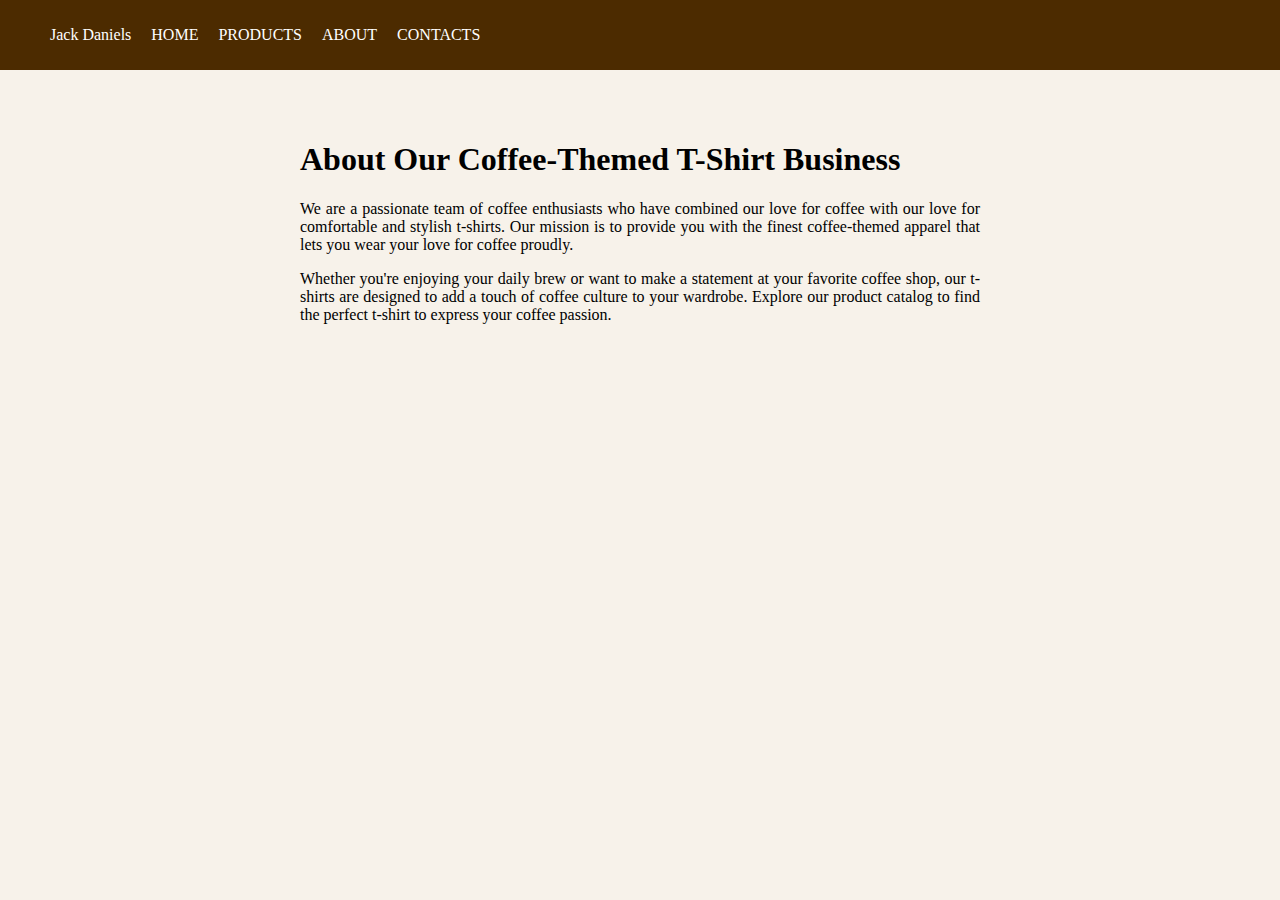
<file: about.html>
<!DOCTYPE html>
<html lang="en">
<head>
    <meta charset="UTF-8">
    <meta name="viewport" content="width=device-width, initial-scale=1.0">
    <link rel="stylesheet" href="styles.css">
    <link href="https://fonts.googleapis.com/css2?family=Merriweather:wght@300&family=Source+Sans+Pro:wght@300&display=swap" rel="stylesheet">
    <title>About Us</title>
</head>
<body>
    <header>
        <nav class="navbar">
            <ul class="nav-links">
                <li><a href="index.html">Jack Daniels</a></li>
                <li><a href="index.html">HOME</a></li>
                <li><a href="products.html">PRODUCTS</a></li>
                <li><a href="about.html">ABOUT</a></li>
                <li><a href="contacts.html">CONTACTS</a></li>
            </ul>
        </nav>
    </header>
    <section class="background-image">
        <h1>About Our Coffee-Themed T-Shirt Business</h1>
        <p>
            We are a passionate team of coffee enthusiasts who have combined our love for coffee with our love for comfortable and stylish t-shirts. Our mission is to provide you with the finest coffee-themed apparel that lets you wear your love for coffee proudly.
        </p>
        <p>
            Whether you're enjoying your daily brew or want to make a statement at your favorite coffee shop, our t-shirts are designed to add a touch of coffee culture to your wardrobe. Explore our product catalog to find the perfect t-shirt to express your coffee passion.
        </p>
    </section>
</body>
</html>
</file>
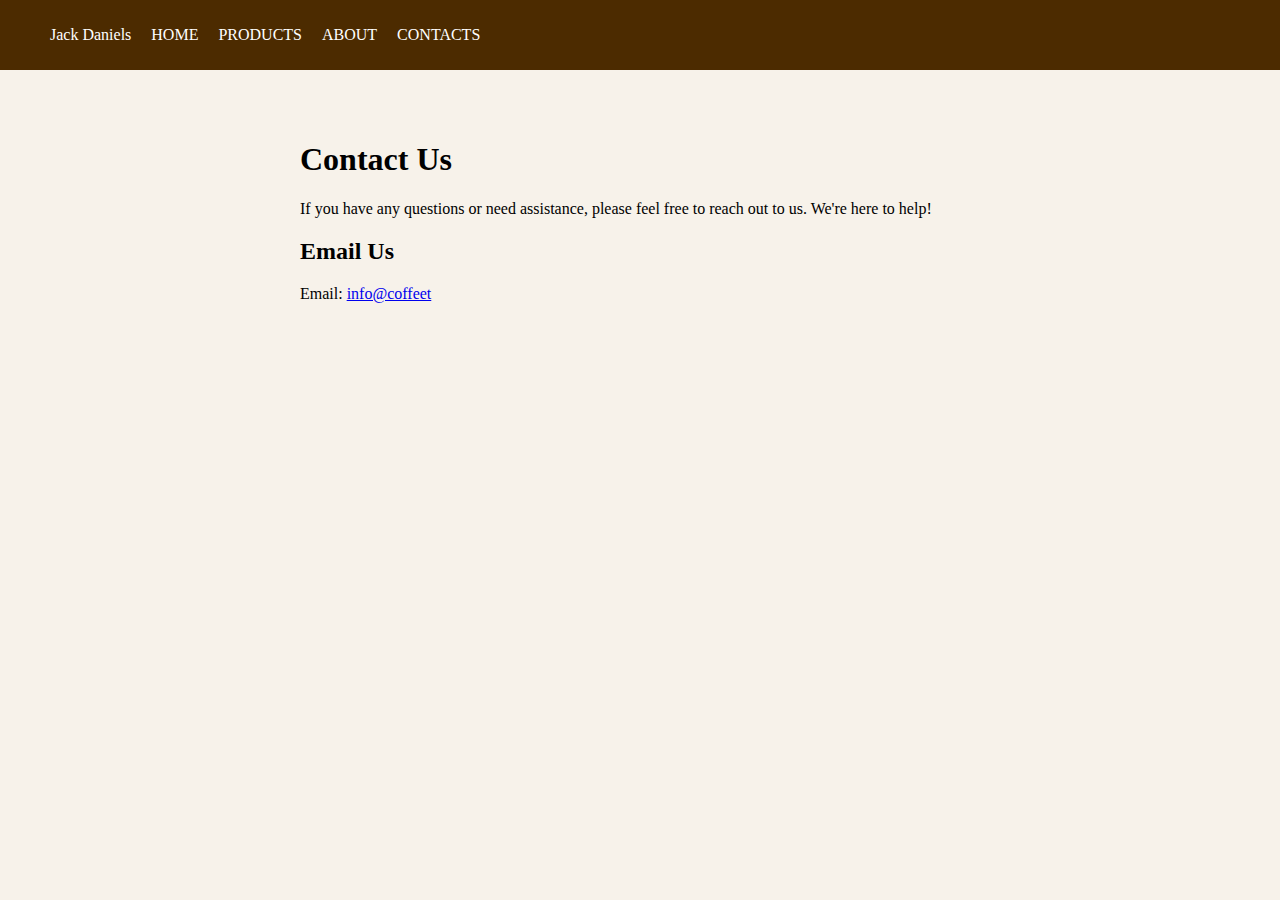
<file: contacts.html>
<!DOCTYPE html>
<html lang="en">
<head>
    <meta charset="UTF-8">
    <meta name="viewport" content="width=device-width, initial-scale=1.0">
    <link rel="stylesheet" href="styles.css">
    <link href="https://fonts.googleapis.com/css2?family=Merriweather:wght@300&family=Source+Sans+Pro:wght@300&display=swap" rel="stylesheet">
    <title>Contact Us</title>
</head>
<body>
    <header>
        <nav class="navbar">
            <ul class="nav-links">
                <li><a href="index.html">Jack Daniels</a></li>
                <li><a href="index.html">HOME</a></li>
                <li><a href="products.html">PRODUCTS</a></li>
                <li><a href="about.html">ABOUT</a></li>
                <li><a href="contacts.html">CONTACTS</a></li>
            </ul>
        </nav>
    </header>
    <section class="background-image">
        <h1>Contact Us</h1>
        <p>
            If you have any questions or need assistance, please feel free to reach out to us. We're here to help!
        </p>
        <h2>Email Us</h2>
        <p>Email: <a href="mailto:info@coffeetees.com">info@coffeet
</file>
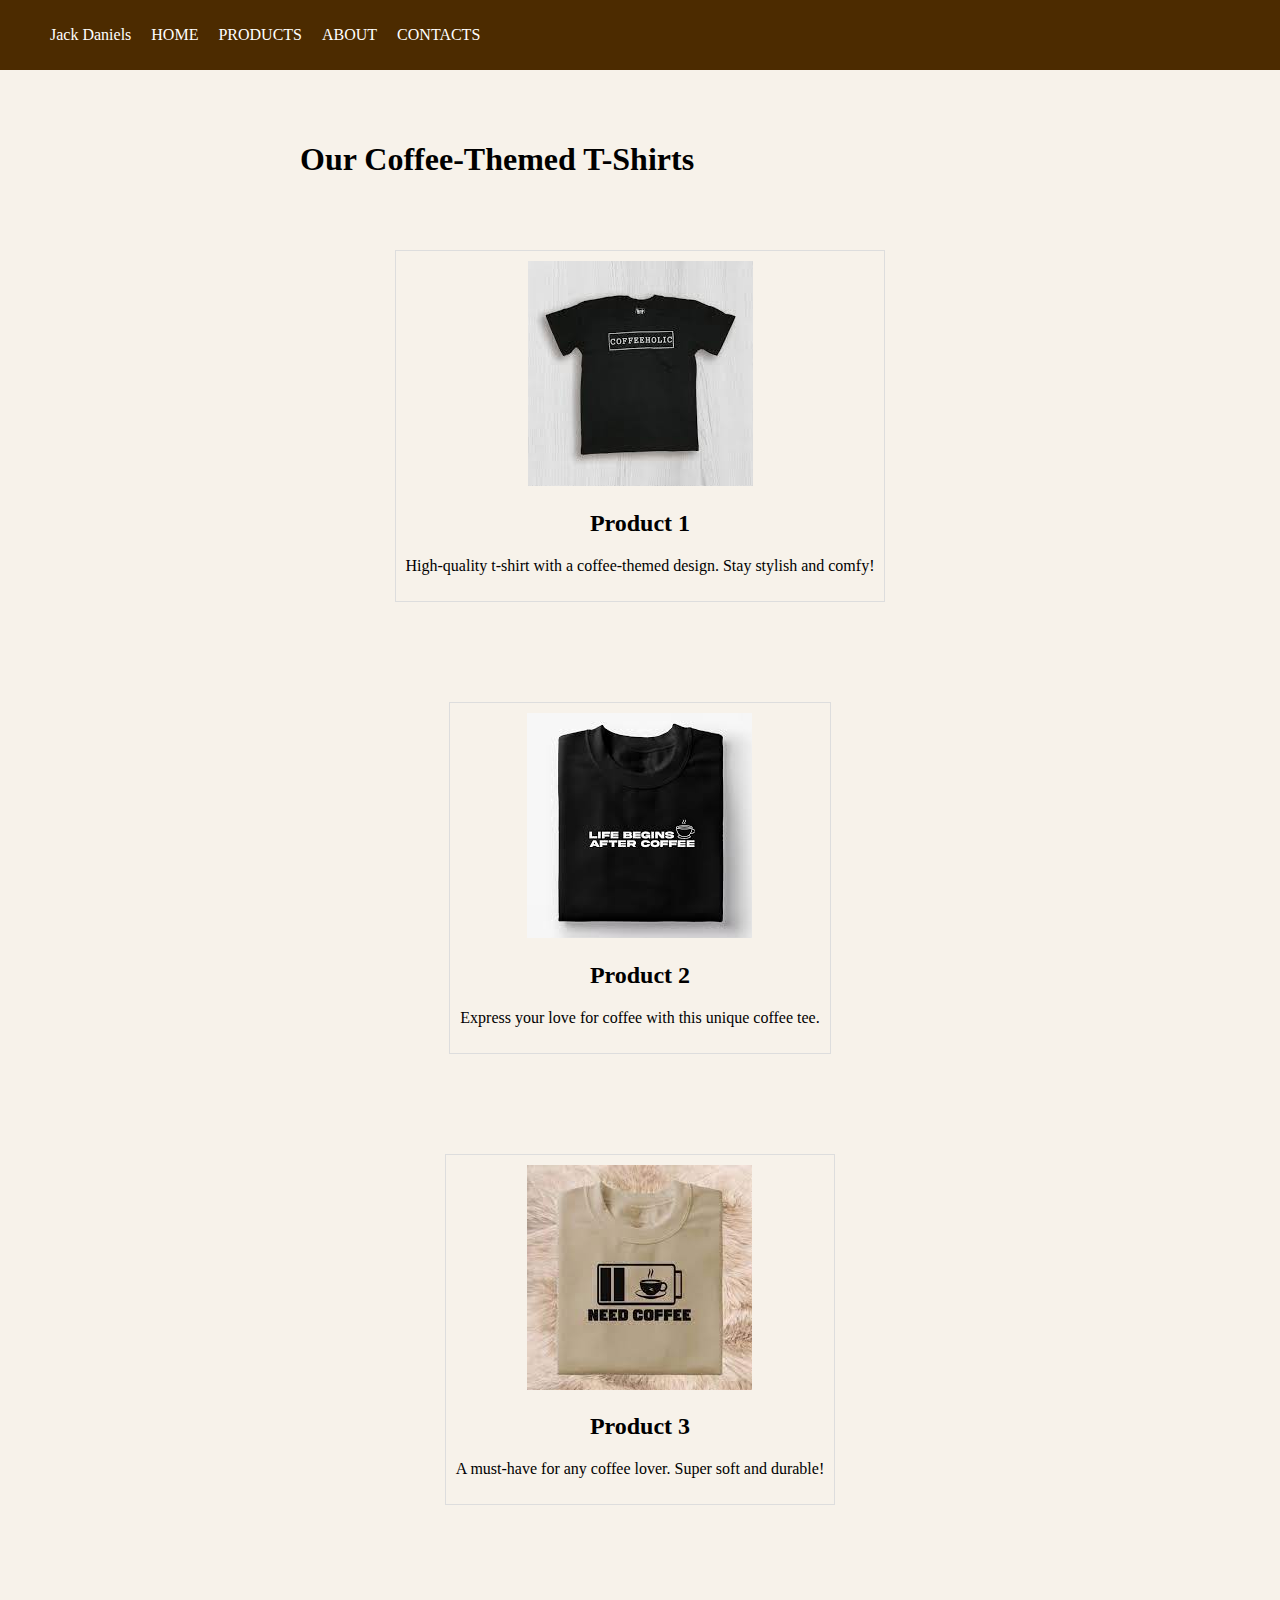
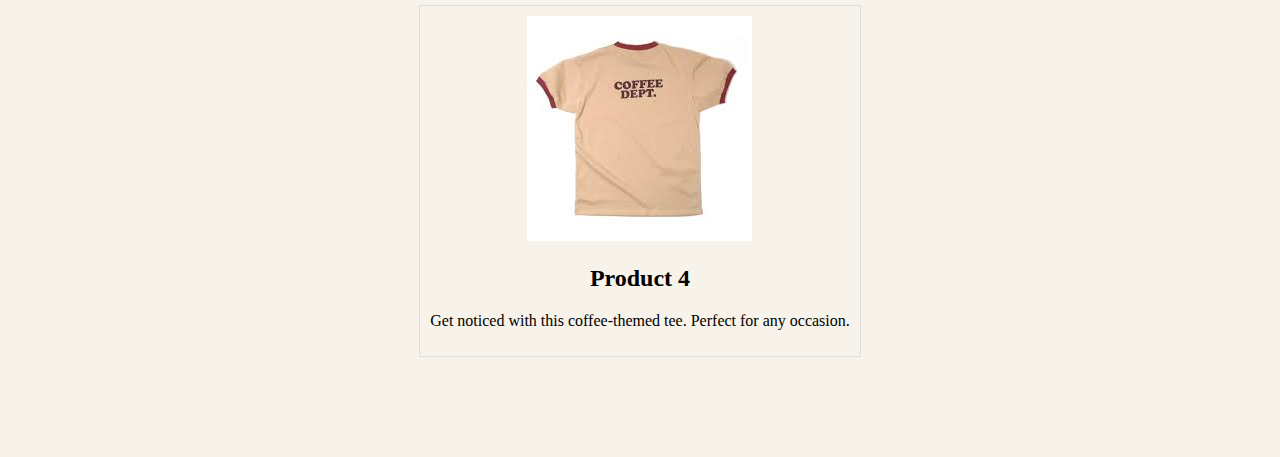
<file: products.html>
<!DOCTYPE html>
<html lang="en">
<head>
    <meta charset="UTF-8">
    <meta name="viewport" content="width=device-width, initial-scale=1.0">
    <link rel="stylesheet" href="styles.css">
    <link href="https://fonts.googleapis.com/css2?family=Merriweather:wght@300&family=Source+Sans+Pro:wght@300&display=swap" rel="stylesheet">
    <title>Products</title>
</head>
<body>
    <header>
        <nav class="navbar">
            <ul class="nav-links">
                <li><a href="index.html">Jack Daniels</a></li>
                <li><a href="index.html">HOME</a></li>
                <li><a href="products.html">PRODUCTS</a></li>
                <li><a href="about.html">ABOUT</a></li>
                <li><a href="contacts.html">CONTACTS</a></li>
            </ul>
        </nav>
    </header>
    <section class="background-image">
        <h1>Our Coffee-Themed T-Shirts</h1>
        <div class="product-grid">
            <div class="product-box">
                <img src="t1.jpg" alt="Product 1">
                <h2>Product 1</h2>
                <p>High-quality t-shirt with a coffee-themed design. Stay stylish and comfy!</p>
            </div>
            <div class="product-box">
                <img src="t2.jpg" alt="Product 2">
                <h2>Product 2</h2>
                <p>Express your love for coffee with this unique coffee tee.</p>
            </div>
            <div class="product-box">
                <img src="t3.jpg" alt="Product 3">
                <h2>Product 3</h2>
                <p>A must-have for any coffee lover. Super soft and durable!</p>
            </div>
            <div class="product-box">
                <img src="t4.jpg" alt="Product 4">
                <h2>Product 4</h2>
                <p>Get noticed with this coffee-themed tee. Perfect for any occasion.</p>
            </div>
        </div>
    </section>
</body>
</html>
</file>
<file: styles.css>
body {
    font-family: 'Montserrat', serif;
    margin: 0;
    padding: 0;
    background-color: #f7f2ea; /* Coffee-like background color */
}

.navbar {
    background-color: #4c2b00; /* Dark coffee brown */
    display: flex;
    justify-content: space-between; /* Horizontal layout with spaces */
    padding: 10px;
}

.nav-links {
    list-style-type: none;
    display: flex;
    gap: 20px; /* Adjust the gap between links as needed */
}

.nav-links li {
    margin: 0;
    padding: 0;
}

.nav-links a {
    color: #fff; /* White text color */
    text-decoration: none;
}

.background-image {
    background-size: cover;
    background-position: center;
    text-align: justify;
    color: black;
    padding:  50px 300px;
}

.product-grid {
    display: flex;
    flex-wrap: wrap;
    justify-content: center;
}

.product-box {
    border: 1px solid #ddd;
    margin: 50px;
    padding: 10px;
    text-align: center;
}

.product-box img {
    max-width: 100%;
}
</file>
